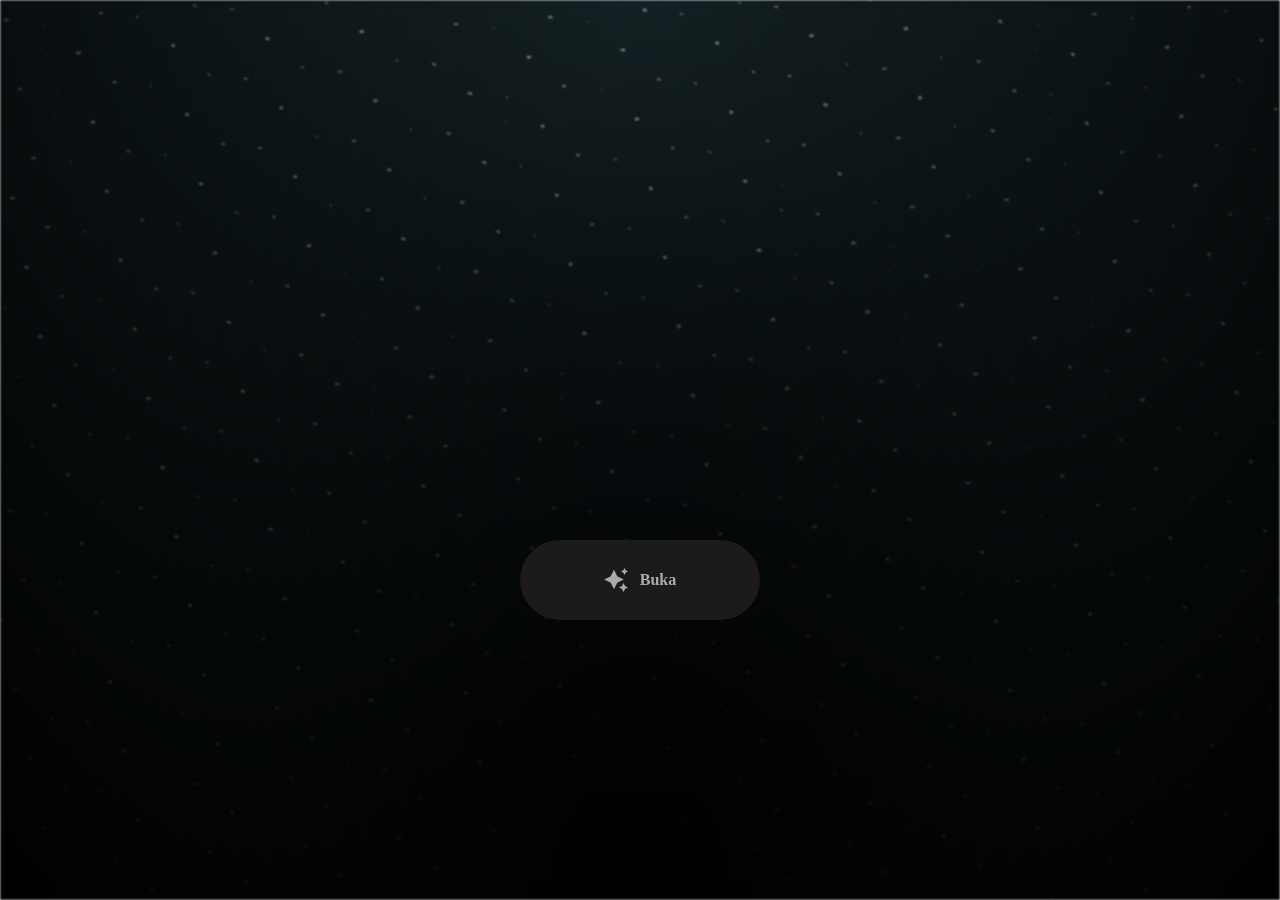
<file: index.html>
<html lang="en">

<head>
  <meta charset="UTF-8">
  <meta name="viewport" content="width=device-width, initial-scale=1.0">
  <link rel="shortcut icon" href="images/gift.png" type="image/x-icon">
  <link rel="stylesheet" href="css/index.css">

  <!-- Document Title -->
  <title>FLOWERS FOR NADYAAKUU</title>
</head>

<body>
  <!-- Background -->
  <div class="night"></div>

  <!-- Title -->
  <h1 class="title"></h1>

  <!-- Button -->
  <div style="position: absolute; top: 60vh; width: 100%; display: flex; justify-content: center;">
    <a href="flower.html" class="btn">
      <svg height="24" width="24" fill="#FFFFFF" viewBox="0 0 24 24" data-name="Layer 1" id="Layer_1" class="sparkle">
        <path
          d="M10,21.236,6.755,14.745.264,11.5,6.755,8.255,10,1.764l3.245,6.491L19.736,11.5l-6.491,3.245ZM18,21l1.5,3L21,21l3-1.5L21,18l-1.5-3L18,18l-3,1.5ZM19.333,4.667,20.5,7l1.167-2.333L24,3.5,21.667,2.333,20.5,0,19.333,2.333,17,3.5Z">
        </path>
      </svg>

      <span class="text">Buka</span>
    </a>
  </div>

  <script src="js/index.js"></script>
</body>

</html>
</file>
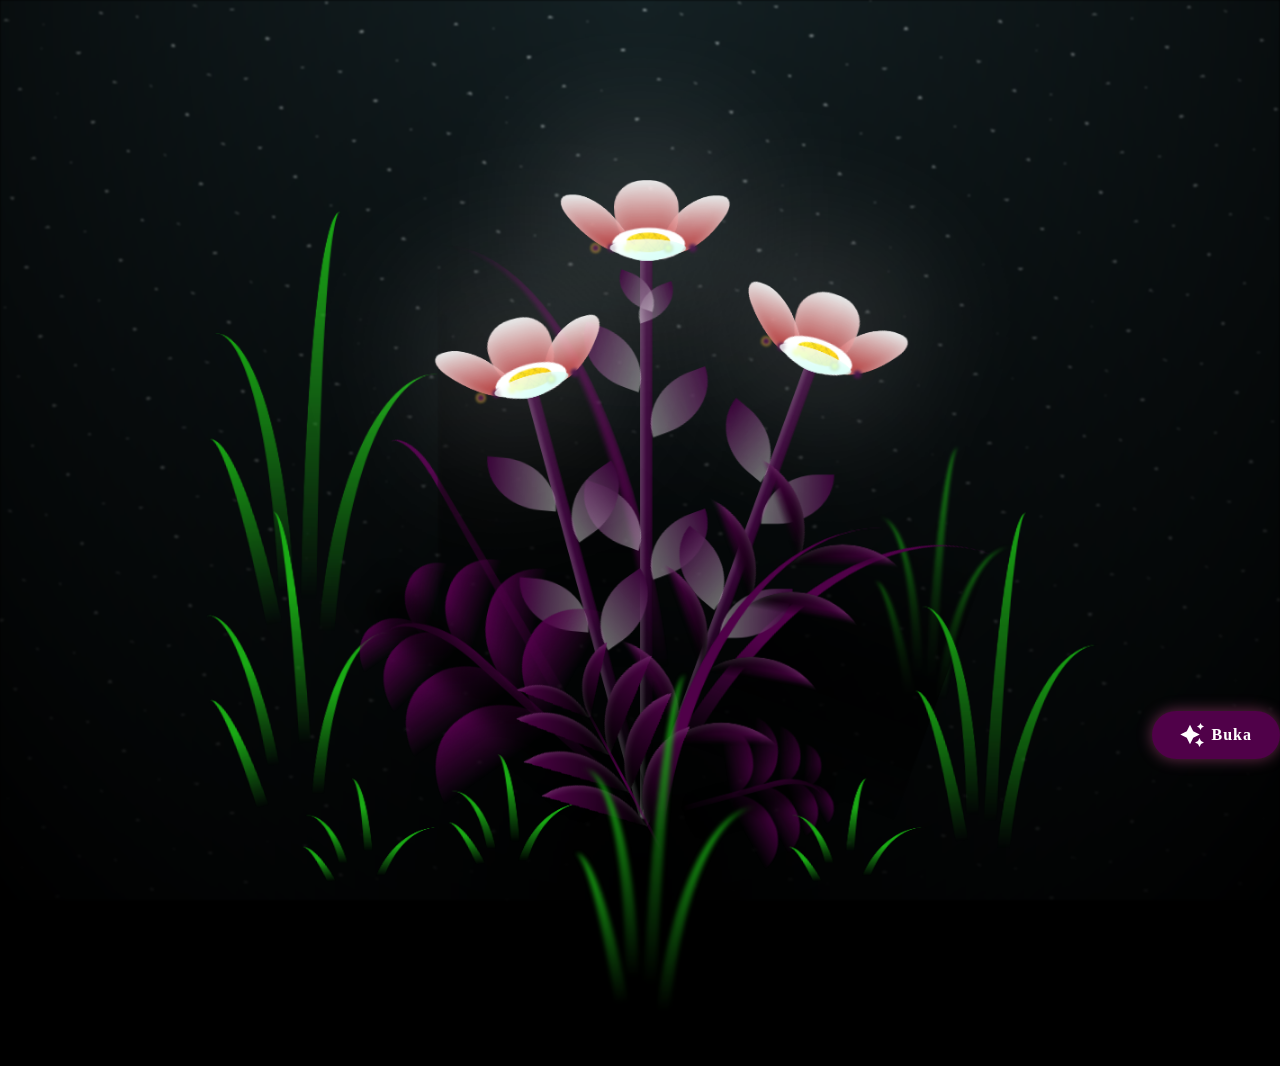
<file: flower.html>
<!DOCTYPE html>
<html lang="en">

<head>
  <meta charset="UTF-8">
  <meta http-equiv="X-UA-Compatible" content="IE=edge">
  <meta name="viewport" content="width=device-width, initial-scale=1.0">
  <link rel="shortcut icon" href="images/gift.png" type="image/x-icon">
  <link rel="stylesheet" href="css/style.css">

  <!-- Document Title -->
  <title>UNTUKK NAAADYAAKUUUUU</title>
</head>

<body class="not-loaded">
  <!-- Background -->
  <div class="night"></div>

  <!-- Flower -->
  <div class="flowers">
    <div class="flower flower--1">
      <div class="flower__leafs flower__leafs--1">
        <div class="flower__leaf flower__leaf--1"></div>
        <div class="flower__leaf flower__leaf--2"></div>
        <div class="flower__leaf flower__leaf--3"></div>
        <div class="flower__leaf flower__leaf--4"></div>
        <div class="flower__white-circle"></div>

        <div class="flower__light flower__light--1"></div>
        <div class="flower__light flower__light--2"></div>
        <div class="flower__light flower__light--3"></div>
        <div class="flower__light flower__light--4"></div>
        <div class="flower__light flower__light--5"></div>
        <div class="flower__light flower__light--6"></div>
        <div class="flower__light flower__light--7"></div>
        <div class="flower__light flower__light--8"></div>

      </div>
      <div class="flower__line">
        <div class="flower__line__leaf flower__line__leaf--1"></div>
        <div class="flower__line__leaf flower__line__leaf--2"></div>
        <div class="flower__line__leaf flower__line__leaf--3"></div>
        <div class="flower__line__leaf flower__line__leaf--4"></div>
        <div class="flower__line__leaf flower__line__leaf--5"></div>
        <div class="flower__line__leaf flower__line__leaf--6"></div>
      </div>
    </div>

    <div class="flower flower--2">
      <div class="flower__leafs flower__leafs--2">
        <div class="flower__leaf flower__leaf--1"></div>
        <div class="flower__leaf flower__leaf--2"></div>
        <div class="flower__leaf flower__leaf--3"></div>
        <div class="flower__leaf flower__leaf--4"></div>
        <div class="flower__white-circle"></div>

        <div class="flower__light flower__light--1"></div>
        <div class="flower__light flower__light--2"></div>
        <div class="flower__light flower__light--3"></div>
        <div class="flower__light flower__light--4"></div>
        <div class="flower__light flower__light--5"></div>
        <div class="flower__light flower__light--6"></div>
        <div class="flower__light flower__light--7"></div>
        <div class="flower__light flower__light--8"></div>

      </div>
      <div class="flower__line">
        <div class="flower__line__leaf flower__line__leaf--1"></div>
        <div class="flower__line__leaf flower__line__leaf--2"></div>
        <div class="flower__line__leaf flower__line__leaf--3"></div>
        <div class="flower__line__leaf flower__line__leaf--4"></div>
      </div>
    </div>

    <div class="flower flower--3">
      <div class="flower__leafs flower__leafs--3">
        <div class="flower__leaf flower__leaf--1"></div>
        <div class="flower__leaf flower__leaf--2"></div>
        <div class="flower__leaf flower__leaf--3"></div>
        <div class="flower__leaf flower__leaf--4"></div>
        <div class="flower__white-circle"></div>

        <div class="flower__light flower__light--1"></div>
        <div class="flower__light flower__light--2"></div>
        <div class="flower__light flower__light--3"></div>
        <div class="flower__light flower__light--4"></div>
        <div class="flower__light flower__light--5"></div>
        <div class="flower__light flower__light--6"></div>
        <div class="flower__light flower__light--7"></div>
        <div class="flower__light flower__light--8"></div>

      </div>
      <div class="flower__line">
        <div class="flower__line__leaf flower__line__leaf--1"></div>
        <div class="flower__line__leaf flower__line__leaf--2"></div>
        <div class="flower__line__leaf flower__line__leaf--3"></div>
        <div class="flower__line__leaf flower__line__leaf--4"></div>
      </div>
    </div>

    <div class="grow-ans" style="--d:1.2s">
      <div class="flower__g-long">
        <div class="flower__g-long__top"></div>
        <div class="flower__g-long__bottom"></div>
      </div>
    </div>

    <div class="growing-grass">
      <div class="flower__grass flower__grass--1">
        <div class="flower__grass--top"></div>
        <div class="flower__grass--bottom"></div>
        <div class="flower__grass__leaf flower__grass__leaf--1"></div>
        <div class="flower__grass__leaf flower__grass__leaf--2"></div>
        <div class="flower__grass__leaf flower__grass__leaf--3"></div>
        <div class="flower__grass__leaf flower__grass__leaf--4"></div>
        <div class="flower__grass__leaf flower__grass__leaf--5"></div>
        <div class="flower__grass__leaf flower__grass__leaf--6"></div>
        <div class="flower__grass__leaf flower__grass__leaf--7"></div>
        <div class="flower__grass__leaf flower__grass__leaf--8"></div>
        <div class="flower__grass__overlay"></div>
      </div>
    </div>

    <div class="growing-grass">
      <div class="flower__grass flower__grass--2">
        <div class="flower__grass--top"></div>
        <div class="flower__grass--bottom"></div>
        <div class="flower__grass__leaf flower__grass__leaf--1"></div>
        <div class="flower__grass__leaf flower__grass__leaf--2"></div>
        <div class="flower__grass__leaf flower__grass__leaf--3"></div>
        <div class="flower__grass__leaf flower__grass__leaf--4"></div>
        <div class="flower__grass__leaf flower__grass__leaf--5"></div>
        <div class="flower__grass__leaf flower__grass__leaf--6"></div>
        <div class="flower__grass__leaf flower__grass__leaf--7"></div>
        <div class="flower__grass__leaf flower__grass__leaf--8"></div>
        <div class="flower__grass__overlay"></div>
      </div>
    </div>

    <div class="grow-ans" style="--d:2.4s">
      <div class="flower__g-right flower__g-right--1">
        <div class="leaf"></div>
      </div>
    </div>

    <div class="grow-ans" style="--d:2.8s">
      <div class="flower__g-right flower__g-right--2">
        <div class="leaf"></div>
      </div>
    </div>

    <div class="grow-ans" style="--d:2.8s">
      <div class="flower__g-front">
        <div class="flower__g-front__leaf-wrapper flower__g-front__leaf-wrapper--1">
          <div class="flower__g-front__leaf"></div>
        </div>
        <div class="flower__g-front__leaf-wrapper flower__g-front__leaf-wrapper--2">
          <div class="flower__g-front__leaf"></div>
        </div>
        <div class="flower__g-front__leaf-wrapper flower__g-front__leaf-wrapper--3">
          <div class="flower__g-front__leaf"></div>
        </div>
        <div class="flower__g-front__leaf-wrapper flower__g-front__leaf-wrapper--4">
          <div class="flower__g-front__leaf"></div>
        </div>
        <div class="flower__g-front__leaf-wrapper flower__g-front__leaf-wrapper--5">
          <div class="flower__g-front__leaf"></div>
        </div>
        <div class="flower__g-front__leaf-wrapper flower__g-front__leaf-wrapper--6">
          <div class="flower__g-front__leaf"></div>
        </div>
        <div class="flower__g-front__leaf-wrapper flower__g-front__leaf-wrapper--7">
          <div class="flower__g-front__leaf"></div>
        </div>
        <div class="flower__g-front__leaf-wrapper flower__g-front__leaf-wrapper--8">
          <div class="flower__g-front__leaf"></div>
        </div>
        <div class="flower__g-front__line"></div>
      </div>
    </div>

    <div class="grow-ans" style="--d:3.2s">
      <div class="flower__g-fr">
        <div class="leaf"></div>
        <div class="flower__g-fr__leaf flower__g-fr__leaf--1"></div>
        <div class="flower__g-fr__leaf flower__g-fr__leaf--2"></div>
        <div class="flower__g-fr__leaf flower__g-fr__leaf--3"></div>
        <div class="flower__g-fr__leaf flower__g-fr__leaf--4"></div>
        <div class="flower__g-fr__leaf flower__g-fr__leaf--5"></div>
        <div class="flower__g-fr__leaf flower__g-fr__leaf--6"></div>
        <div class="flower__g-fr__leaf flower__g-fr__leaf--7"></div>
        <div class="flower__g-fr__leaf flower__g-fr__leaf--8"></div>
      </div>
    </div>

    <div class="long-g long-g--0">
      <div class="grow-ans" style="--d:3s">
        <div class="leaf leaf--0"></div>
      </div>
      <div class="grow-ans" style="--d:2.2s">
        <div class="leaf leaf--1"></div>
      </div>
      <div class="grow-ans" style="--d:3.4s">
        <div class="leaf leaf--2"></div>
      </div>
      <div class="grow-ans" style="--d:3.6s">
        <div class="leaf leaf--3"></div>
      </div>
    </div>

    <div class="long-g long-g--1">
      <div class="grow-ans" style="--d:3.6s">
        <div class="leaf leaf--0"></div>
      </div>
      <div class="grow-ans" style="--d:3.8s">
        <div class="leaf leaf--1"></div>
      </div>
      <div class="grow-ans" style="--d:4s">
        <div class="leaf leaf--2"></div>
      </div>
      <div class="grow-ans" style="--d:4.2s">
        <div class="leaf leaf--3"></div>
      </div>
    </div>

    <div class="long-g long-g--2">
      <div class="grow-ans" style="--d:4s">
        <div class="leaf leaf--0"></div>
      </div>
      <div class="grow-ans" style="--d:4.2s">
        <div class="leaf leaf--1"></div>
      </div>
      <div class="grow-ans" style="--d:4.4s">
        <div class="leaf leaf--2"></div>
      </div>
      <div class="grow-ans" style="--d:4.6s">
        <div class="leaf leaf--3"></div>
      </div>
    </div>

    <div class="long-g long-g--3">
      <div class="grow-ans" style="--d:4s">
        <div class="leaf leaf--0"></div>
      </div>
      <div class="grow-ans" style="--d:4.2s">
        <div class="leaf leaf--1"></div>
      </div>
      <div class="grow-ans" style="--d:3s">
        <div class="leaf leaf--2"></div>
      </div>
      <div class="grow-ans" style="--d:3.6s">
        <div class="leaf leaf--3"></div>
      </div>
    </div>

    <div class="long-g long-g--4">
      <div class="grow-ans" style="--d:4s">
        <div class="leaf leaf--0"></div>
      </div>
      <div class="grow-ans" style="--d:4.2s">
        <div class="leaf leaf--1"></div>
      </div>
      <div class="grow-ans" style="--d:3s">
        <div class="leaf leaf--2"></div>
      </div>
      <div class="grow-ans" style="--d:3.6s">
        <div class="leaf leaf--3"></div>
      </div>
    </div>

    <div class="long-g long-g--5">
      <div class="grow-ans" style="--d:4s">
        <div class="leaf leaf--0"></div>
      </div>
      <div class="grow-ans" style="--d:4.2s">
        <div class="leaf leaf--1"></div>
      </div>
      <div class="grow-ans" style="--d:3s">
        <div class="leaf leaf--2"></div>
      </div>
      <div class="grow-ans" style="--d:3.6s">
        <div class="leaf leaf--3"></div>
      </div>
    </div>

    <div class="long-g long-g--6">
      <div class="grow-ans" style="--d:4.2s">
        <div class="leaf leaf--0"></div>
      </div>
      <div class="grow-ans" style="--d:4.4s">
        <div class="leaf leaf--1"></div>
      </div>
      <div class="grow-ans" style="--d:4.6s">
        <div class="leaf leaf--2"></div>
      </div>
      <div class="grow-ans" style="--d:4.8s">
        <div class="leaf leaf--3"></div>
      </div>
    </div>

    <div class="long-g long-g--7">
      <div class="grow-ans" style="--d:3s">
        <div class="leaf leaf--0"></div>
      </div>
      <div class="grow-ans" style="--d:3.2s">
        <div class="leaf leaf--1"></div>
      </div>
      <div class="grow-ans" style="--d:3.5s">
        <div class="leaf leaf--2"></div>
      </div>
      <div class="grow-ans" style="--d:3.6s">
        <div class="leaf leaf--3"></div>
      </div>
    </div>
  </div>

  <!-- Title -->
  <h1 class="title"><span id="title"></span></h1>

    <div class="button-wrapper">
    <a href="flower.html" class="btn">
      <svg height="24" width="24" fill="#FFFFFF" viewBox="0 0 24 24" class="sparkle">
        <path
          d="M10,21.236,6.755,14.745.264,11.5,6.755,8.255,10,1.764l3.245,6.491L19.736,11.5l-6.491,3.245ZM18,21l1.5,3L21,21l3-1.5L21,18l-1.5-3L18,18l-3,1.5ZM19.333,4.667,20.5,7l1.167-2.333L24,3.5,21.667,2.333,20.5,0,19.333,2.333,17,3.5Z">
        </path>
      </svg>
      <span class="text">Buka</span>
    </a>
  </div>
      
</body>

</html>

<!-- Import Javascript -->
<script src="js/main.js"></script>
</file>
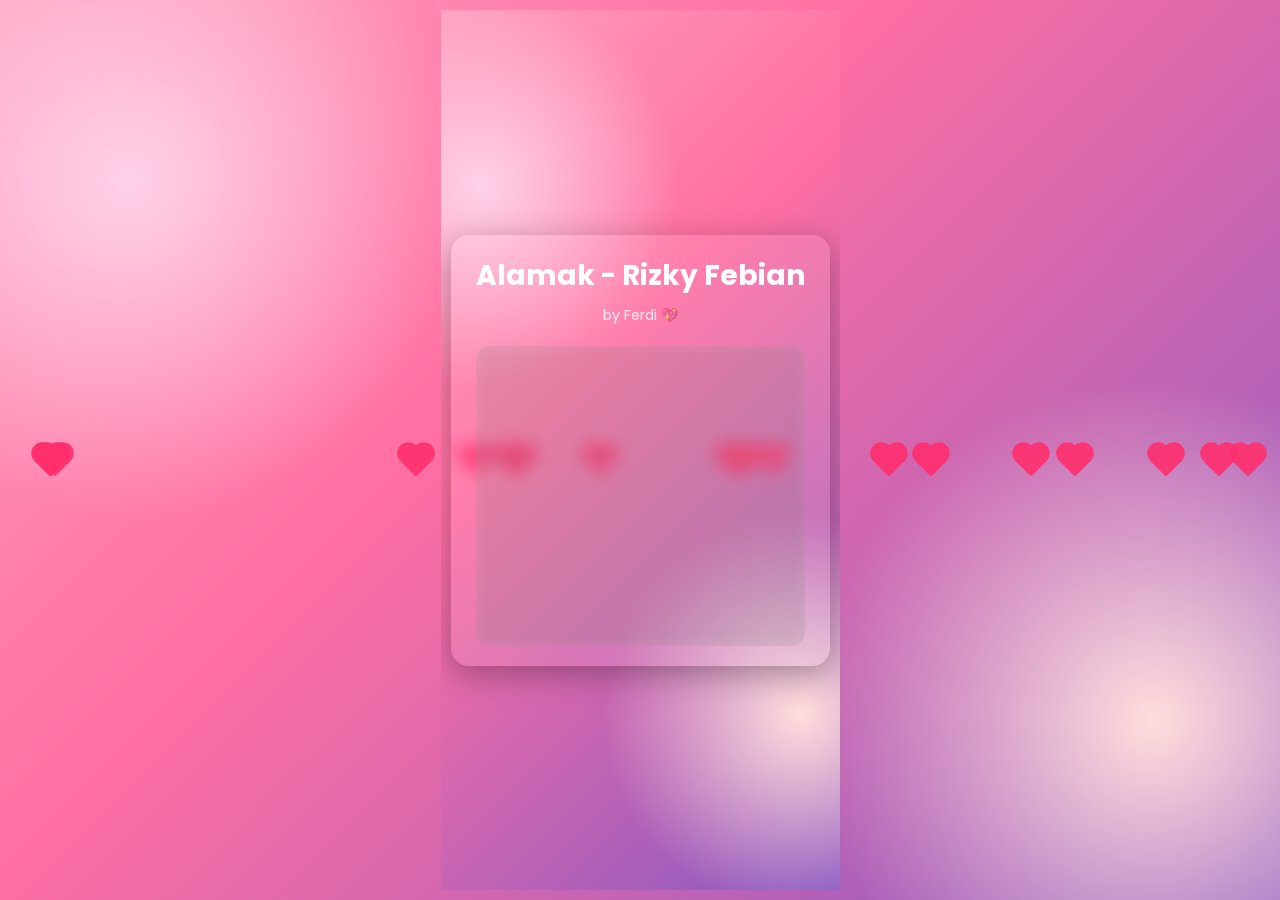
<file: lirik.html>
<!doctype html>
<html lang="id">
<head>
  <meta charset="utf-8" />
  <meta name="viewport" content="width=device-width,initial-scale=1" />
  <title>Untuk Nadya — By Ferdi</title>

  <link href="https://fonts.googleapis.com/css2?family=Poppins:wght@300;500;700&display=swap" rel="stylesheet">

  <style>
    *{box-sizing:border-box;}
    html,body{
      height:100%;
      margin:0;
      font-family:'Poppins',sans-serif;
      color:white;
      background: radial-gradient(circle at 10% 20%, #ffd1e8 0%, transparent 25%),
                  radial-gradient(circle at 90% 80%, #ffdedd 0%, transparent 25%),
                  linear-gradient(135deg, #ff9ebd 0%, #ff6fa3 40%, #8759c3 100%);
      overflow:hidden;
      display:flex;
      align-items:center;
      justify-content:center;
      padding:10px;
    }

    .heart {
      position:absolute;
      width:22px;height:22px;
      background:#ff2f6e;
      transform:rotate(-45deg);
      border-radius:2px 0 0 2px;
      animation:floatUp linear infinite;
      opacity:.9;
    }
    .heart::before,
    .heart::after{
      content:"";
      position:absolute;
      width:22px;height:22px;
      background:#ff2f6e;
      border-radius:50%;
    }
    .heart::before{top:-11px;left:0;}
    .heart::after{left:11px;top:0;}
    @keyframes floatUp{
      0%{transform:translateY(0) rotate(-45deg);opacity:0;}
      10%{opacity:1;}
      100%{transform:translateY(-120vh) rotate(-45deg);opacity:0;}
    }

    .container{
      width:100%;
      max-width:800px;
      background:rgba(255,255,255,0.1);
      border-radius:18px;
      padding:20px 25px;
      backdrop-filter:blur(8px);
      box-shadow:0 8px 32px rgba(0,0,0,0.3);
      overflow:hidden;
      display:flex;
      flex-direction:column;
      align-items:center;
    }

    h1{
      text-align:center;
      font-size:clamp(20px, 5vw, 28px);
      margin:0 0 8px 0;
    }
    p.subtitle{
      text-align:center;
      font-size:clamp(12px, 3.5vw, 14px);
      margin:0 0 20px 0;
      opacity:0.8;
    }

    .lyrics-box{
      width:100%;
      height:300px;
      overflow-y:auto;
      background:rgba(0,0,0,0.1);
      border-radius:12px;
      box-shadow:inset 0 0 10px rgba(255,255,255,0.1);
      padding:20px 25px;
      scroll-behavior:smooth;
      backdrop-filter:blur(5px);
    }

    /* Scrollbar blur style */
    .lyrics-box::-webkit-scrollbar {
      width:10px;
    }
    .lyrics-box::-webkit-scrollbar-track {
      background:rgba(255,255,255,0.05);
      border-radius:10px;
      backdrop-filter:blur(5px);
    }
    .lyrics-box::-webkit-scrollbar-thumb {
      background:rgba(255,255,255,0.25);
      border-radius:10px;
      backdrop-filter:blur(6px);
      transition:background 0.3s ease;
    }
    .lyrics-box::-webkit-scrollbar-thumb:hover {
      background:rgba(255,255,255,0.45);
    }

    .lyrics{
      width:100%;
      text-align:left;
      font-size:clamp(14px, 4vw, 20px);
      line-height:1.6;
      white-space:pre-wrap;
    }

    .line{
      opacity:0;
      transform:translateX(-40px);
      transition:all .6s ease-out;
      margin-bottom:10px;
    }
    .line.show{
      opacity:1;
      transform:translateX(0);
    }

    .char{
      display:inline-block;
      opacity:0;
      transform:translateX(-10px);
      animation:typingChar .3s forwards;
    }

    @keyframes typingChar{
      to{
        opacity:1;
        transform:translateX(0);
      }
    }

    audio {
      display:none;
      visibility:hidden;
    }

    /* Responsif untuk HP */
    @media (max-width:600px){
      .container{
        padding:15px 20px;
      }
      .lyrics-box{
        height:250px;
        padding:15px 20px;
      }
    }
  </style>
</head>
<body>
  <div id="hearts"></div>

  <!-- Musik autoplay tersembunyi -->
  <audio id="bg-music" autoplay loop>
    <source src="music/alamak.mp3" type="audio/mpeg">
  </audio>

  <div class="container">
    <h1>Alamak - Rizky Febian</h1>
    <p class="subtitle">by Ferdi 💖</p>

    <div class="lyrics-box">
      <div class="lyrics" id="lyrics"></div>
    </div>
  </div>

  <script>
    /*
      Format lirik:
      [ "teks", delaySetelahLirik(detik), kecepatanKetikPerKarakter(detik) ]
    */
    const lyrics = [
      ["3 2 1", 0.5, 0.2],
      ["Kalau ada,", 0.8, 0.1],
      ["Sembilan Nyawa", 0.8, 0.1],
      ["Mau samamu saja", 2.0, 0.1],
      ["Semuanya", 0.3, 0.1],
      ["Ini dada,", 3.0, 0.1],
      ["Isinya kamu semua", 4.0, 0.1],
      ["Alamak inikah jatuh cinta?", 1.5, 0.1],
    ];

    const lyricsContainer = document.getElementById('lyrics');
    const box = document.querySelector('.lyrics-box');

    async function typeLine(text, speed){
      return new Promise(async (resolve)=>{
        const lineDiv=document.createElement('div');
        lineDiv.className='line';
        lyricsContainer.appendChild(lineDiv);
        setTimeout(()=>lineDiv.classList.add('show'),50);

        for(let i=0;i<text.length;i++){
          const span=document.createElement('span');
          span.className='char';
          span.textContent=text[i];
          lineDiv.appendChild(span);
          await new Promise(r=>setTimeout(r,speed*1000));
        }

        box.scrollTop = box.scrollHeight;
        resolve();
      });
    }

    async function showLyrics(){
      for(const [line, delaySec, speedSec] of lyrics){
        await typeLine(line, speedSec);
        await new Promise(r=>setTimeout(r, delaySec * 1000));
      }
    }

    showLyrics();

    // Floating hearts effect
    (function hearts(){
      const wrap=document.getElementById('hearts');
      for(let i=0;i<20;i++){
        const h=document.createElement('div');
        h.className='heart';
        h.style.left=Math.random()*100+'vw';
        h.style.animationDuration=(8+Math.random()*8)+'s';
        h.style.animationDelay=(-Math.random()*8)+'s';
        wrap.appendChild(h);
      }
    })();

    // Autoplay music workaround
    const bgMusic = document.getElementById("bg-music");
    document.addEventListener("click", () => {
      bgMusic.play().catch(()=>{});
    });
  </script>
</body>
</html>
</file>
<file: css/index.css>
*,
*::after,
*::before {
  padding: 0;
  margin: 0;
  box-sizing: border-box;
}

:root {
  --dark-color: #000;
}

.night {
  position: fixed;
  left: 50%;
  top: 0;
  transform: translateX(-50%);
  width: 100%;
  height: 100%;
  filter: blur(0.1vmin);
  background-image: radial-gradient(ellipse at top, transparent 0%, var(--dark-color)), radial-gradient(ellipse at bottom, var(--dark-color), rgba(145, 233, 255, 0.2)), repeating-linear-gradient(220deg, rgb(0, 0, 0) 0px, rgb(0, 0, 0) 19px, transparent 19px, transparent 22px), repeating-linear-gradient(189deg, rgb(0, 0, 0) 0px, rgb(0, 0, 0) 19px, transparent 19px, transparent 22px), repeating-linear-gradient(148deg, rgb(0, 0, 0) 0px, rgb(0, 0, 0) 19px, transparent 19px, transparent 22px), linear-gradient(90deg, rgb(255, 255, 250), rgb(240, 240, 240));
}

.title {
  position: absolute;
  top: 0;
  left: 0;
  color: white;
  font-family: 'Courier New', Courier, monospace;

  display: flex;
  flex-wrap: wrap;
  justify-content: center;
  align-content: center;
  align-items: center;

  width: 100%;
  height: 100vh;
  text-shadow: 0 0 20px white;
  letter-spacing: 0px;
}

@media (min-width: 500px) {
  .title {
    letter-spacing: 20px;
  }
}

@keyframes typing {
  from {
    opacity: 0;
  }

  to {
    opacity: 1;
  }
}

/* Terapkan animasi dengan delay */
.title span {
  opacity: 0;
  animation: typing 1s ease forwards;
  animation-delay: var(--delay);
}

a {
  text-decoration: none;
}

.btn {
  border: none;
  width: 15em;
  height: 5em;
  border-radius: 3em;
  display: flex;
  justify-content: center;
  align-items: center;
  gap: 12px;
  background: #1C1A1C;
  cursor: pointer;
  transition: all 450ms ease-in-out;
}

.sparkle {
  fill: #AAAAAA;
  transition: all 800ms ease;
}

.text {
  font-weight: 600;
  color: #AAAAAA;
  font-size: medium;
}

.btn:hover {
  background: linear-gradient(0deg, #A47CF3, #683FEA);
  box-shadow: inset 0px 1px 0px 0px rgba(255, 255, 255, 0.4),
    inset 0px -4px 0px 0px rgba(0, 0, 0, 0.2),
    0px 0px 0px 4px rgba(255, 255, 255, 0.2),
    0px 0px 180px 0px #9917FF;
  transform: translateY(-2px);
}

.btn:hover .text {
  color: white;
}

.btn:hover .sparkle {
  fill: white;
  transform: scale(1.2);
}
</file>
<file: css/style.css>
*,
*::after,
*::before {
  padding: 0;
  margin: 0;
  box-sizing: border-box;
}

:root {
  --dark-color: #000;
}

.title {
  position: absolute;
  width: 100%;
  text-align: center;
  margin-top: 50px;
  top: 0;
  left: 0;
  color: white;
  font-family: 'Courier New', Courier, monospace;
  font-size: 70px;
  text-shadow: 0px 0px 20px white;
}

body {
  display: flex;
  align-items: flex-end;
  justify-content: center;
  min-height: 100vh;
  background-color: var(--dark-color);
  overflow: hidden;
  perspective: 1000px;
}

.night {
  position: fixed;
  left: 50%;
  top: 0;
  transform: translateX(-50%);
  width: 100%;
  height: 100%;
  filter: blur(0.1vmin);
  background-image: radial-gradient(ellipse at top, transparent 0%, var(--dark-color)), radial-gradient(ellipse at bottom, var(--dark-color), rgba(145, 233, 255, 0.2)), repeating-linear-gradient(220deg, rgb(0, 0, 0) 0px, rgb(0, 0, 0) 19px, transparent 19px, transparent 22px), repeating-linear-gradient(189deg, rgb(0, 0, 0) 0px, rgb(0, 0, 0) 19px, transparent 19px, transparent 22px), repeating-linear-gradient(148deg, rgb(0, 0, 0) 0px, rgb(0, 0, 0) 19px, transparent 19px, transparent 22px), linear-gradient(90deg, rgb(255, 255, 250), rgb(240, 240, 240));
}

.flowers {
  position: relative;
  transform: scale(0.9);
}

.flower {
  position: absolute;
  bottom: 10vmin;
  transform-origin: bottom center;
  z-index: 10;
  --fl-speed: 0.8s;
}

.flower--1 {
  animation: moving-flower-1 4s linear infinite;
}

.flower--1 .flower__line {
  height: 70vmin;
  animation-delay: 0.3s;
}

.flower--1 .flower__line__leaf--1 {
  animation: blooming-leaf-right var(--fl-speed) 1.6s backwards;
}

.flower--1 .flower__line__leaf--2 {
  animation: blooming-leaf-right var(--fl-speed) 1.4s backwards;
}

.flower--1 .flower__line__leaf--3 {
  animation: blooming-leaf-left var(--fl-speed) 1.2s backwards;
}

.flower--1 .flower__line__leaf--4 {
  animation: blooming-leaf-left var(--fl-speed) 1s backwards;
}

.flower--1 .flower__line__leaf--5 {
  animation: blooming-leaf-right var(--fl-speed) 1.8s backwards;
}

.flower--1 .flower__line__leaf--6 {
  animation: blooming-leaf-left var(--fl-speed) 2s backwards;
}

.flower--2 {
  left: 50%;
  transform: rotate(20deg);
  animation: moving-flower-2 4s linear infinite;
}

.flower--2 .flower__line {
  height: 60vmin;
  animation-delay: 0.6s;
}

.flower--2 .flower__line__leaf--1 {
  animation: blooming-leaf-right var(--fl-speed) 1.9s backwards;
}

.flower--2 .flower__line__leaf--2 {
  animation: blooming-leaf-right var(--fl-speed) 1.7s backwards;
}

.flower--2 .flower__line__leaf--3 {
  animation: blooming-leaf-left var(--fl-speed) 1.5s backwards;
}

.flower--2 .flower__line__leaf--4 {
  animation: blooming-leaf-left var(--fl-speed) 1.3s backwards;
}

.flower--3 {
  left: 50%;
  transform: rotate(-15deg);
  animation: moving-flower-3 4s linear infinite;
}

.flower--3 .flower__line {
  animation-delay: 0.9s;
}

.flower--3 .flower__line__leaf--1 {
  animation: blooming-leaf-right var(--fl-speed) 2.5s backwards;
}

.flower--3 .flower__line__leaf--2 {
  animation: blooming-leaf-right var(--fl-speed) 2.3s backwards;
}

.flower--3 .flower__line__leaf--3 {
  animation: blooming-leaf-left var(--fl-speed) 2.1s backwards;
}

.flower--3 .flower__line__leaf--4 {
  animation: blooming-leaf-left var(--fl-speed) 1.9s backwards;
}

.flower__leafs {
  position: relative;
  animation: blooming-flower 2s backwards;
}

.flower__leafs--1 {
  animation-delay: 1.1s;
}

.flower__leafs--2 {
  animation-delay: 1.4s;
}

.flower__leafs--3 {
  animation-delay: 1.7s;
}

.flower__leafs::after {
  content: "";
  position: absolute;
  left: 0;
  top: 0;
  transform: translate(-50%, -100%);
  width: 8vmin;
  height: 8vmin;
  background-color: #fff;
  filter: blur(10vmin);
}

.flower__leaf {
  position: absolute;
  bottom: 0;
  left: 50%;
  width: 8vmin;
  height: 11vmin;
  border-radius: 51% 49% 47% 53%/44% 45% 55% 69%;
  background-color: #a7ffee;
  background-image: linear-gradient(to top, #bb1818, #fff);
  transform-origin: bottom center;
  opacity: 0.9;
  box-shadow: inset 0 0 2vmin rgba(255, 255, 255, 0.5);
}

.flower__leaf--1 {
  transform: translate(-10%, 1%) rotateY(40deg) rotateX(-50deg);
}

.flower__leaf--2 {
  transform: translate(-50%, -4%) rotateX(40deg);
}

.flower__leaf--3 {
  transform: translate(-90%, 0%) rotateY(45deg) rotateX(50deg);
}

.flower__leaf--4 {
  width: 8vmin;
  height: 8vmin;
  transform-origin: bottom left;
  border-radius: 4vmin 10vmin 4vmin 4vmin;
  transform: translate(0%, 18%) rotateX(70deg) rotate(-43deg);
  background-image: linear-gradient(to top, rgba(255, 2555, 255, 0.4), #fff);
  z-index: 1;
  opacity: 0.8;
  -webkit-transform: translate(0%, 18%) rotateX(70deg) rotate(-43deg);
  -moz-transform: translate(0%, 18%) rotateX(70deg) rotate(-43deg);
  -ms-transform: translate(0%, 18%) rotateX(70deg) rotate(-43deg);
  -o-transform: translate(0%, 18%) rotateX(70deg) rotate(-43deg);
}

.flower__white-circle {
  position: absolute;
  left: -3.5vmin;
  top: -3vmin;
  width: 9vmin;
  height: 4vmin;
  border-radius: 50%;
  background-color: #fff;
}

.flower__white-circle::after {
  content: "";
  position: absolute;
  left: 50%;
  top: 45%;
  transform: translate(-50%, -50%);
  width: 60%;
  height: 60%;
  border-radius: inherit;
  background-image: repeating-linear-gradient(135deg, rgba(0, 0, 0, 0.03) 0px, rgba(0, 0, 0, 0.03) 1px, transparent 1px, transparent 12px), repeating-linear-gradient(45deg, rgba(0, 0, 0, 0.03) 0px, rgba(0, 0, 0, 0.03) 1px, transparent 1px, transparent 12px), repeating-linear-gradient(67.5deg, rgba(0, 0, 0, 0.03) 0px, rgba(0, 0, 0, 0.03) 1px, transparent 1px, transparent 12px), repeating-linear-gradient(135deg, rgba(0, 0, 0, 0.03) 0px, rgba(0, 0, 0, 0.03) 1px, transparent 1px, transparent 12px), repeating-linear-gradient(45deg, rgba(0, 0, 0, 0.03) 0px, rgba(0, 0, 0, 0.03) 1px, transparent 1px, transparent 12px), repeating-linear-gradient(112.5deg, rgba(0, 0, 0, 0.03) 0px, rgba(0, 0, 0, 0.03) 1px, transparent 1px, transparent 12px), repeating-linear-gradient(112.5deg, rgba(0, 0, 0, 0.03) 0px, rgba(0, 0, 0, 0.03) 1px, transparent 1px, transparent 12px), repeating-linear-gradient(45deg, rgba(0, 0, 0, 0.03) 0px, rgba(0, 0, 0, 0.03) 1px, transparent 1px, transparent 12px), repeating-linear-gradient(22.5deg, rgba(0, 0, 0, 0.03) 0px, rgba(0, 0, 0, 0.03) 1px, transparent 1px, transparent 12px), repeating-linear-gradient(45deg, rgba(0, 0, 0, 0.03) 0px, rgba(0, 0, 0, 0.03) 1px, transparent 1px, transparent 12px), repeating-linear-gradient(22.5deg, rgba(0, 0, 0, 0.03) 0px, rgba(0, 0, 0, 0.03) 1px, transparent 1px, transparent 12px), repeating-linear-gradient(135deg, rgba(0, 0, 0, 0.03) 0px, rgba(0, 0, 0, 0.03) 1px, transparent 1px, transparent 12px), repeating-linear-gradient(157.5deg, rgba(0, 0, 0, 0.03) 0px, rgba(0, 0, 0, 0.03) 1px, transparent 1px, transparent 12px), repeating-linear-gradient(67.5deg, rgba(0, 0, 0, 0.03) 0px, rgba(0, 0, 0, 0.03) 1px, transparent 1px, transparent 12px), repeating-linear-gradient(67.5deg, rgba(0, 0, 0, 0.03) 0px, rgba(0, 0, 0, 0.03) 1px, transparent 1px, transparent 12px), linear-gradient(90deg, rgb(255, 235, 18), rgb(255, 206, 0));
}

.flower__line {
  height: 55vmin;
  width: 1.5vmin;
  background-image: linear-gradient(to left, rgba(0, 0, 0, 0.2), transparent, rgba(255, 255, 255, 0.2)), linear-gradient(to top, transparent 10%, #3a053a, #3a053a);
  box-shadow: inset 0 0 2px rgba(0, 0, 0, 0.5);
  animation: grow-flower-tree 4s backwards;
}

.flower__line__leaf {
  --w: 7vmin;
  --h: calc(var(--w) + 2vmin);
  position: absolute;
  top: 20%;
  left: 90%;
  width: var(--w);
  height: var(--h);
  border-top-right-radius: var(--h);
  border-bottom-left-radius: var(--h);
  background-image: linear-gradient(to top, rgba(255, 255, 255, 0.4), #3a053a);
}

.flower__line__leaf--1 {
  transform: rotate(70deg) rotateY(30deg);
}

.flower__line__leaf--2 {
  top: 45%;
  transform: rotate(70deg) rotateY(30deg);
}

.flower__line__leaf--3,
.flower__line__leaf--4,
.flower__line__leaf--6 {
  border-top-right-radius: 0;
  border-bottom-left-radius: 0;
  border-top-left-radius: var(--h);
  border-bottom-right-radius: var(--h);
  left: -460%;
  top: 12%;
  transform: rotate(-70deg) rotateY(30deg);
}

.flower__line__leaf--4 {
  top: 40%;
}

.flower__line__leaf--5 {
  top: 0;
  transform-origin: left;
  transform: rotate(70deg) rotateY(30deg) scale(0.6);
}

.flower__line__leaf--6 {
  top: -2%;
  left: -450%;
  transform-origin: right;
  transform: rotate(-70deg) rotateY(30deg) scale(0.6);
}

.flower__light {
  position: absolute;
  bottom: 0vmin;
  width: 1vmin;
  height: 1vmin;
  background-color: rgb(255, 251, 0);
  border-radius: 50%;
  filter: blur(0.2vmin);
  animation: light-ans 4s linear infinite backwards;
}

.flower__light:nth-child(odd) {
  background-color: #3a053a;
}

.flower__light--1 {
  left: -2vmin;
  animation-delay: 1s;
}

.flower__light--2 {
  left: 3vmin;
  animation-delay: 0.5s;
}

.flower__light--3 {
  left: -6vmin;
  animation-delay: 0.3s;
}

.flower__light--4 {
  left: 6vmin;
  animation-delay: 0.9s;
}

.flower__light--5 {
  left: -1vmin;
  animation-delay: 1.5s;
}

.flower__light--6 {
  left: -4vmin;
  animation-delay: 3s;
}

.flower__light--7 {
  left: 3vmin;
  animation-delay: 2s;
}

.flower__light--8 {
  left: -6vmin;
  animation-delay: 3.5s;
}

.flower__grass {
  --c: #500149;
  --line-w: 1.5vmin;
  position: absolute;
  bottom: 12vmin;
  left: -7vmin;
  display: flex;
  flex-direction: column;
  align-items: flex-end;
  z-index: 20;
  transform-origin: bottom center;
  transform: rotate(-48deg) rotateY(40deg);
}

.flower__grass--1 {
  animation: moving-grass 2s linear infinite;
}

.flower__grass--2 {
  left: 2vmin;
  bottom: 10vmin;
  transform: scale(0.5) rotate(75deg) rotateX(10deg) rotateY(-200deg);
  opacity: 0.8;
  z-index: 0;
  animation: moving-grass--2 1.5s linear infinite;
}

.flower__grass--top {
  width: 7vmin;
  height: 10vmin;
  border-top-right-radius: 100%;
  border-right: var(--line-w) solid var(--c);
  transform-origin: bottom center;
  transform: rotate(-2deg);
}

.flower__grass--bottom {
  margin-top: -2px;
  width: var(--line-w);
  height: 25vmin;
  background-image: linear-gradient(to top, transparent, var(--c));
}

.flower__grass__leaf {
  --size: 10vmin;
  position: absolute;
  width: calc(var(--size) * 2.1);
  height: var(--size);
  border-top-left-radius: var(--size);
  border-top-right-radius: var(--size);
  background-image: linear-gradient(to top, transparent, transparent 30%, var(--c));
  z-index: 100;
}

.flower__grass__leaf--1 {
  top: -6%;
  left: 30%;
  --size: 6vmin;
  transform: rotate(-20deg);
  animation: growing-grass-ans--1 2s 2.6s backwards;
}

@keyframes growing-grass-ans--1 {
  0% {
    transform-origin: bottom left;
    transform: rotate(-20deg) scale(0);
  }
}

.flower__grass__leaf--2 {
  top: -5%;
  left: -110%;
  --size: 6vmin;
  transform: rotate(10deg);
  animation: growing-grass-ans--2 2s 2.4s linear backwards;
}

@keyframes growing-grass-ans--2 {
  0% {
    transform-origin: bottom right;
    transform: rotate(10deg) scale(0);
  }
}

.flower__grass__leaf--3 {
  top: 5%;
  left: 60%;
  --size: 8vmin;
  transform: rotate(-18deg) rotateX(-20deg);
  animation: growing-grass-ans--3 2s 2.2s linear backwards;
}

@keyframes growing-grass-ans--3 {
  0% {
    transform-origin: bottom left;
    transform: rotate(-18deg) rotateX(-20deg) scale(0);
  }
}

.flower__grass__leaf--4 {
  top: 6%;
  left: -135%;
  --size: 8vmin;
  transform: rotate(2deg);
  animation: growing-grass-ans--4 2s 2s linear backwards;
}

@keyframes growing-grass-ans--4 {
  0% {
    transform-origin: bottom right;
    transform: rotate(2deg) scale(0);
  }
}

.flower__grass__leaf--5 {
  top: 20%;
  left: 60%;
  --size: 10vmin;
  transform: rotate(-24deg) rotateX(-20deg);
  animation: growing-grass-ans--5 2s 1.8s linear backwards;
}

@keyframes growing-grass-ans--5 {
  0% {
    transform-origin: bottom left;
    transform: rotate(-24deg) rotateX(-20deg) scale(0);
  }
}

.flower__grass__leaf--6 {
  top: 22%;
  left: -180%;
  --size: 10vmin;
  transform: rotate(10deg);
  animation: growing-grass-ans--6 2s 1.6s linear backwards;
}

@keyframes growing-grass-ans--6 {
  0% {
    transform-origin: bottom right;
    transform: rotate(10deg) scale(0);
  }
}

.flower__grass__leaf--7 {
  top: 39%;
  left: 70%;
  --size: 10vmin;
  transform: rotate(-10deg);
  animation: growing-grass-ans--7 2s 1.4s linear backwards;
}

@keyframes growing-grass-ans--7 {
  0% {
    transform-origin: bottom left;
    transform: rotate(-10deg) scale(0);
  }
}

.flower__grass__leaf--8 {
  top: 40%;
  left: -215%;
  --size: 11vmin;
  transform: rotate(10deg);
  animation: growing-grass-ans--8 2s 1.2s linear backwards;
}

@keyframes growing-grass-ans--8 {
  0% {
    transform-origin: bottom right;
    transform: rotate(10deg) scale(0);
  }
}

.flower__grass__overlay {
  position: absolute;
  top: -10%;
  right: 0%;
  width: 100%;
  height: 100%;
  background-color: rgba(0, 0, 0, 0.6);
  filter: blur(1.5vmin);
  z-index: 100;
}

.flower__g-long {
  --w: 2vmin;
  --h: 6vmin;
  --c: #500149;
  position: absolute;
  bottom: 10vmin;
  left: -3vmin;
  transform-origin: bottom center;
  transform: rotate(-30deg) rotateY(-20deg);
  display: flex;
  flex-direction: column;
  align-items: flex-end;
  animation: flower-g-long-ans 3s linear infinite;
}

@keyframes flower-g-long-ans {

  0%,
  100% {
    transform: rotate(-30deg) rotateY(-20deg);
  }

  50% {
    transform: rotate(-32deg) rotateY(-20deg);
  }
}

.flower__g-long__top {
  top: calc(var(--h) * -1);
  width: calc(var(--w) + 1vmin);
  height: var(--h);
  border-top-right-radius: 100%;
  border-right: 0.7vmin solid var(--c);
  transform: translate(-0.7vmin, 1vmin);
}

.flower__g-long__bottom {
  width: var(--w);
  height: 50vmin;
  transform-origin: bottom center;
  background-image: linear-gradient(to top, transparent 30%, var(--c));
  box-shadow: inset 0 0 2px rgba(0, 0, 0, 0.5);
  -webkit-clip-path: polygon(35% 0, 65% 1%, 100% 100%, 0% 100%);
  clip-path: polygon(35% 0, 65% 1%, 100% 100%, 0% 100%);
}

.flower__g-right {
  position: absolute;
  bottom: 6vmin;
  left: -2vmin;
  transform-origin: bottom left;
  transform: rotate(20deg);
}

.flower__g-right .leaf {
  width: 30vmin;
  height: 50vmin;
  border-top-left-radius: 100%;
  border-left: 2vmin solid #500149;
  background-image: linear-gradient(to bottom, transparent, var(--dark-color) 60%);
  -webkit-mask-image: linear-gradient(to top, transparent 30%, #500149 60%);
}

.flower__g-right--1 {
  animation: flower-g-right-ans 2.5s linear infinite;
}

.flower__g-right--2 {
  left: 5vmin;
  transform: rotateY(-180deg);
  animation: flower-g-right-ans--2 3s linear infinite;
}

.flower__g-right--2 .leaf {
  height: 75vmin;
  filter: blur(0.3vmin);
  opacity: 0.8;
}

@keyframes flower-g-right-ans {

  0%,
  100% {
    transform: rotate(20deg);
  }

  50% {
    transform: rotate(24deg) rotateX(-20deg);
  }
}

@keyframes flower-g-right-ans--2 {

  0%,
  100% {
    transform: rotateY(-180deg) rotate(0deg) rotateX(-20deg);
  }

  50% {
    transform: rotateY(-180deg) rotate(6deg) rotateX(-20deg);
  }
}

.flower__g-front {
  position: absolute;
  bottom: 6vmin;
  left: 2.5vmin;
  z-index: 100;
  transform-origin: bottom center;
  transform: rotate(-28deg) rotateY(30deg) scale(1.04);
  animation: flower__g-front-ans 2s linear infinite;
}

@keyframes flower__g-front-ans {

  0%,
  100% {
    transform: rotate(-28deg) rotateY(30deg) scale(1.04);
  }

  50% {
    transform: rotate(-35deg) rotateY(40deg) scale(1.04);
  }
}

.flower__g-front__line {
  width: 0.3vmin;
  height: 20vmin;
  background-image: linear-gradient(to top, transparent, #500149, transparent 100%);
  position: relative;
}

.flower__g-front__leaf-wrapper {
  position: absolute;
  top: 0;
  left: 0;
  transform-origin: bottom left;
  transform: rotate(10deg);
}

.flower__g-front__leaf-wrapper:nth-child(even) {
  left: 0vmin;
  transform: rotateY(-180deg) rotate(5deg);
  animation: flower__g-front__leaf-left-ans 1s ease-in backwards;
}

.flower__g-front__leaf-wrapper:nth-child(odd) {
  animation: flower__g-front__leaf-ans 1s ease-in backwards;
}

.flower__g-front__leaf-wrapper--1 {
  top: -8vmin;
  transform: scale(0.7);
  animation: flower__g-front__leaf-ans 1s 5.5s ease-in backwards !important;
}

.flower__g-front__leaf-wrapper--2 {
  top: -8vmin;
  transform: rotateY(-180deg) scale(0.7) !important;
  animation: flower__g-front__leaf-left-ans-2 1s 4.6s ease-in backwards !important;
}

.flower__g-front__leaf-wrapper--3 {
  top: -3vmin;
  animation: flower__g-front__leaf-ans 1s 4.6s ease-in backwards;
}

.flower__g-front__leaf-wrapper--4 {
  top: -3vmin;
  transform: rotateY(-180deg) scale(0.9) !important;
  animation: flower__g-front__leaf-left-ans-2 1s 4.6s ease-in backwards !important;
}

@keyframes flower__g-front__leaf-left-ans-2 {
  0% {
    transform: rotateY(-180deg) scale(0);
  }
}

.flower__g-front__leaf-wrapper--5,
.flower__g-front__leaf-wrapper--6 {
  top: 2vmin;
}

.flower__g-front__leaf-wrapper--7,
.flower__g-front__leaf-wrapper--8 {
  top: 6.5vmin;
}

.flower__g-front__leaf-wrapper--2 {
  animation-delay: 5.2s !important;
}

.flower__g-front__leaf-wrapper--3 {
  animation-delay: 4.9s !important;
}

.flower__g-front__leaf-wrapper--5 {
  animation-delay: 4.3s !important;
}

.flower__g-front__leaf-wrapper--6 {
  animation-delay: 4.1s !important;
}

.flower__g-front__leaf-wrapper--7 {
  animation-delay: 3.8s !important;
}

.flower__g-front__leaf-wrapper--8 {
  animation-delay: 3.5s !important;
}

@keyframes flower__g-front__leaf-ans {
  0% {
    transform: rotate(10deg) scale(0);
  }
}

@keyframes flower__g-front__leaf-left-ans {
  0% {
    transform: rotateY(-180deg) rotate(5deg) scale(0);
  }
}

.flower__g-front__leaf {
  width: 10vmin;
  height: 10vmin;
  border-radius: 100% 0% 0% 100%/100% 100% 0% 0%;
  box-shadow: inset 0 2px 1vmin hsla(0, 0%, 100%, 0.2);
  background-image: linear-gradient(to bottom left, transparent, var(--dark-color)), linear-gradient(to bottom right, #500149 50%, transparent 50%, transparent);
  -webkit-mask-image: linear-gradient(to bottom right, #500149 50%, transparent 50%, transparent);
  mask-image: linear-gradient(to bottom right, #500149 50%, transparent 50%, transparent);
}

.flower__g-fr {
  position: absolute;
  bottom: -4vmin;
  left: vmin;
  transform-origin: bottom left;
  z-index: 10;
  animation: flower__g-fr-ans 2s linear infinite;
}

@keyframes flower__g-fr-ans {

  0%,
  100% {
    transform: rotate(2deg);
  }

  50% {
    transform: rotate(4deg);
    -webkit-transform: rotate(4deg);
    -moz-transform: rotate(4deg);
    -ms-transform: rotate(4deg);
    -o-transform: rotate(4deg);
  }
}

.flower__g-fr .leaf {
  width: 30vmin;
  height: 50vmin;
  border-top-left-radius: 100%;
  border-left: 2vmin solid #500149;
  -webkit-mask-image: linear-gradient(to top, transparent 25%, #500149 50%);
  position: relative;
  z-index: 1;
}

.flower__g-fr__leaf {
  position: absolute;
  top: 0;
  left: 0;
  width: 10vmin;
  height: 10vmin;
  border-radius: 100% 0% 0% 100%/100% 100% 0% 0%;
  box-shadow: inset 0 2px 1vmin hsla(0, 0%, 100%, 0.2);
  background-image: linear-gradient(to bottom left, transparent, var(--dark-color) 98%), linear-gradient(to bottom right, #500149 45%, transparent 50%, transparent);
  -webkit-mask-image: linear-gradient(135deg, #500149 40%, transparent 50%, transparent);
}

.flower__g-fr__leaf--1 {
  left: 20vmin;
  transform: rotate(45deg);
  animation: flower__g-fr-leaft-ans-1 0.5s 5.2s linear backwards;
}

@keyframes flower__g-fr-leaft-ans-1 {
  0% {
    transform-origin: left;
    transform: rotate(45deg) scale(0);
  }
}

.flower__g-fr__leaf--2 {
  left: 12vmin;
  top: -7vmin;
  transform: rotate(25deg) rotateY(-180deg);
  animation: flower__g-fr-leaft-ans-6 0.5s 5s linear backwards;
}

.flower__g-fr__leaf--3 {
  left: 15vmin;
  top: 6vmin;
  transform: rotate(55deg);
  animation: flower__g-fr-leaft-ans-5 0.5s 4.8s linear backwards;
}

.flower__g-fr__leaf--4 {
  left: 6vmin;
  top: -2vmin;
  transform: rotate(25deg) rotateY(-180deg);
  animation: flower__g-fr-leaft-ans-6 0.5s 4.6s linear backwards;
}

.flower__g-fr__leaf--5 {
  left: 10vmin;
  top: 14vmin;
  transform: rotate(55deg);
  animation: flower__g-fr-leaft-ans-5 0.5s 4.4s linear backwards;
}

@keyframes flower__g-fr-leaft-ans-5 {
  0% {
    transform-origin: left;
    transform: rotate(55deg) scale(0);
  }
}

.flower__g-fr__leaf--6 {
  left: 0vmin;
  top: 6vmin;
  transform: rotate(25deg) rotateY(-180deg);
  animation: flower__g-fr-leaft-ans-6 0.5s 4.2s linear backwards;
}

@keyframes flower__g-fr-leaft-ans-6 {
  0% {
    transform-origin: right;
    transform: rotate(25deg) rotateY(-180deg) scale(0);
  }
}

.flower__g-fr__leaf--7 {
  left: 5vmin;
  top: 22vmin;
  transform: rotate(45deg);
  animation: flower__g-fr-leaft-ans-7 0.5s 4s linear backwards;
}

@keyframes flower__g-fr-leaft-ans-7 {
  0% {
    transform-origin: left;
    transform: rotate(45deg) scale(0);
  }
}

.flower__g-fr__leaf--8 {
  left: -4vmin;
  top: 15vmin;
  transform: rotate(15deg) rotateY(-180deg);
  animation: flower__g-fr-leaft-ans-8 0.5s 3.8s linear backwards;
}

@keyframes flower__g-fr-leaft-ans-8 {
  0% {
    transform-origin: right;
    transform: rotate(15deg) rotateY(-180deg) scale(0);
  }
}

.long-g {
  position: absolute;
  bottom: 25vmin;
  left: -42vmin;
  transform-origin: bottom left;
}

.long-g--1 {
  bottom: 0vmin;
  transform: scale(0.8) rotate(-5deg);
}

.long-g--1 .leaf {
  -webkit-mask-image: linear-gradient(to top, transparent 40%, #500149 80%) !important;
}

.long-g--1 .leaf--1 {
  --w: 5vmin;
  --h: 60vmin;
  left: -2vmin;
  transform: rotate(3deg) rotateY(-180deg);
}

.long-g--2,
.long-g--3 {
  bottom: -3vmin;
  left: -35vmin;
  transform-origin: center;
  transform: scale(0.6) rotateX(60deg);
}

.long-g--2 .leaf,
.long-g--3 .leaf {
  -webkit-mask-image: linear-gradient(to top, transparent 50%, #500149 80%) !important;
}

.long-g--2 .leaf--1,
.long-g--3 .leaf--1 {
  left: -1vmin;
  transform: rotateY(-180deg);
}

.long-g--3 {
  left: -17vmin;
  bottom: 0vmin;
}

.long-g--3 .leaf {
  -webkit-mask-image: linear-gradient(to top, transparent 40%, #500149 80%) !important;
}

.long-g--4 {
  left: 25vmin;
  bottom: -3vmin;
  transform-origin: center;
  transform: scale(0.6) rotateX(60deg);
}

.long-g--4 .leaf {
  -webkit-mask-image: linear-gradient(to top, transparent 50%, #500149 80%) !important;
}

.long-g--5 {
  left: 42vmin;
  bottom: 0vmin;
  transform: scale(0.8) rotate(2deg);
}

.long-g--6 {
  left: 0vmin;
  bottom: -20vmin;
  z-index: 100;
  filter: blur(0.3vmin);
  transform: scale(0.8) rotate(2deg);
}

.long-g--7 {
  left: 35vmin;
  bottom: 20vmin;
  z-index: -1;
  filter: blur(0.3vmin);
  transform: scale(0.6) rotate(2deg);
  opacity: 0.7;
}

.long-g .leaf {
  --w: 15vmin;
  --h: 40vmin;
  --c: #1aaa15;
  position: absolute;
  bottom: 0;
  width: var(--w);
  height: var(--h);
  border-top-left-radius: 100%;
  border-left: 2vmin solid var(--c);
  -webkit-mask-image: linear-gradient(to top, transparent 20%, var(--dark-color));
  transform-origin: bottom center;
}

.long-g .leaf--0 {
  left: 2vmin;
  animation: leaf-ans-1 4s linear infinite;
}

.long-g .leaf--1 {
  --w: 5vmin;
  --h: 60vmin;
  animation: leaf-ans-1 4s linear infinite;
}

.long-g .leaf--2 {
  --w: 10vmin;
  --h: 40vmin;
  left: -0.5vmin;
  bottom: 5vmin;
  transform-origin: bottom left;
  transform: rotateY(-180deg);
  animation: leaf-ans-2 3s linear infinite;
}

.long-g .leaf--3 {
  --w: 5vmin;
  --h: 30vmin;
  left: -1vmin;
  bottom: 3.2vmin;
  transform-origin: bottom left;
  transform: rotate(-10deg) rotateY(-180deg);
  animation: leaf-ans-3 3s linear infinite;
}

@keyframes leaf-ans-1 {

  0%,
  100% {
    transform: rotate(-5deg) scale(1);
  }

  50% {
    transform: rotate(5deg) scale(1.1);
  }
}

@keyframes leaf-ans-2 {

  0%,
  100% {
    transform: rotateY(-180deg) rotate(5deg);
  }

  50% {
    transform: rotateY(-180deg) rotate(0deg) scale(1.1);
  }
}

@keyframes leaf-ans-3 {

  0%,
  100% {
    transform: rotate(-10deg) rotateY(-180deg);
  }

  50% {
    transform: rotate(-20deg) rotateY(-180deg);
  }
}

.grow-ans {
  animation: grow-ans 2s var(--d) backwards;
}

@keyframes grow-ans {
  0% {
    transform: scale(0);
    opacity: 0;
  }
}

@keyframes light-ans {
  0% {
    opacity: 0;
    transform: translateY(0vmin);
  }

  25% {
    opacity: 1;
    transform: translateY(-5vmin) translateX(-2vmin);
  }

  50% {
    opacity: 1;
    transform: translateY(-15vmin) translateX(2vmin);
    filter: blur(0.2vmin);
  }

  75% {
    transform: translateY(-20vmin) translateX(-2vmin);
    filter: blur(0.2vmin);
  }

  100% {
    transform: translateY(-30vmin);
    opacity: 0;
    filter: blur(1vmin);
  }
}

@keyframes moving-flower-1 {

  0%,
  100% {
    transform: rotate(2deg);
  }

  50% {
    transform: rotate(-2deg);
  }
}

@keyframes moving-flower-2 {

  0%,
  100% {
    transform: rotate(18deg);
  }

  50% {
    transform: rotate(14deg);
  }
}

@keyframes moving-flower-3 {

  0%,
  100% {
    transform: rotate(-18deg);
  }

  50% {
    transform: rotate(-20deg) rotateY(-10deg);
  }
}

@keyframes blooming-leaf-right {
  0% {
    transform-origin: left;
    transform: rotate(70deg) rotateY(30deg) scale(0);
  }
}

@keyframes blooming-leaf-left {
  0% {
    transform-origin: right;
    transform: rotate(-70deg) rotateY(30deg) scale(0);
  }
}

@keyframes grow-flower-tree {
  0% {
    height: 0;
    border-radius: 1vmin;
  }
}

@keyframes blooming-flower {
  0% {
    transform: scale(0);
  }
}

@keyframes moving-grass {

  0%,
  100% {
    transform: rotate(-48deg) rotateY(40deg);
  }

  50% {
    transform: rotate(-50deg) rotateY(40deg);
  }
}

@keyframes moving-grass--2 {

  0%,
  100% {
    transform: scale(0.5) rotate(75deg) rotateX(10deg) rotateY(-200deg);
  }

  50% {
    transform: scale(0.5) rotate(79deg) rotateX(10deg) rotateY(-200deg);
  }
}

.growing-grass {
  animation: growing-grass-ans 1s 2s backwards;
}

@keyframes growing-grass-ans {
  0% {
    transform: scale(0);
  }
}

.not-loaded * {
  animation-play-state: paused !important;
}

.button-wrapper {
  position: absolute;
  top: 79vh;
  width: 100%;
  display: flex;
  justify-content: right;
  align-items: center;
}

.button-wrapper1 {
  position: absolute;
  top: 87vh;
  width: 100%;
  display: flex;
  justify-content: right;
  align-items: center;
}

.btn {
  display: flex;
  align-items: center;
  gap: 8px;
  background: #500149;
  color: #fff;
  text-decoration: none;
  padding: 12px 28px;
  border-radius: 40px;
  font-weight: bold;
  font-size: 1rem;
  letter-spacing: 1px;
  transition: all 0.3s ease;
  box-shadow: 0 0 15px rgba(255, 105, 180, 0.4);
}

.btn:hover {
  background: #ff72b5;
  box-shadow: 0 0 25px rgba(255, 182, 193, 0.7);
  transform: scale(1.08);
}

.sparkle {
  animation: sparkle 1.8s infinite ease-in-out;
}

@keyframes sparkle {
  0%, 100% { opacity: 0.6; transform: rotate(0deg) scale(1); }
  50% { opacity: 1; transform: rotate(20deg) scale(1.2); }
}

/*# sourceMappingURL=style.css.map */
</file>
